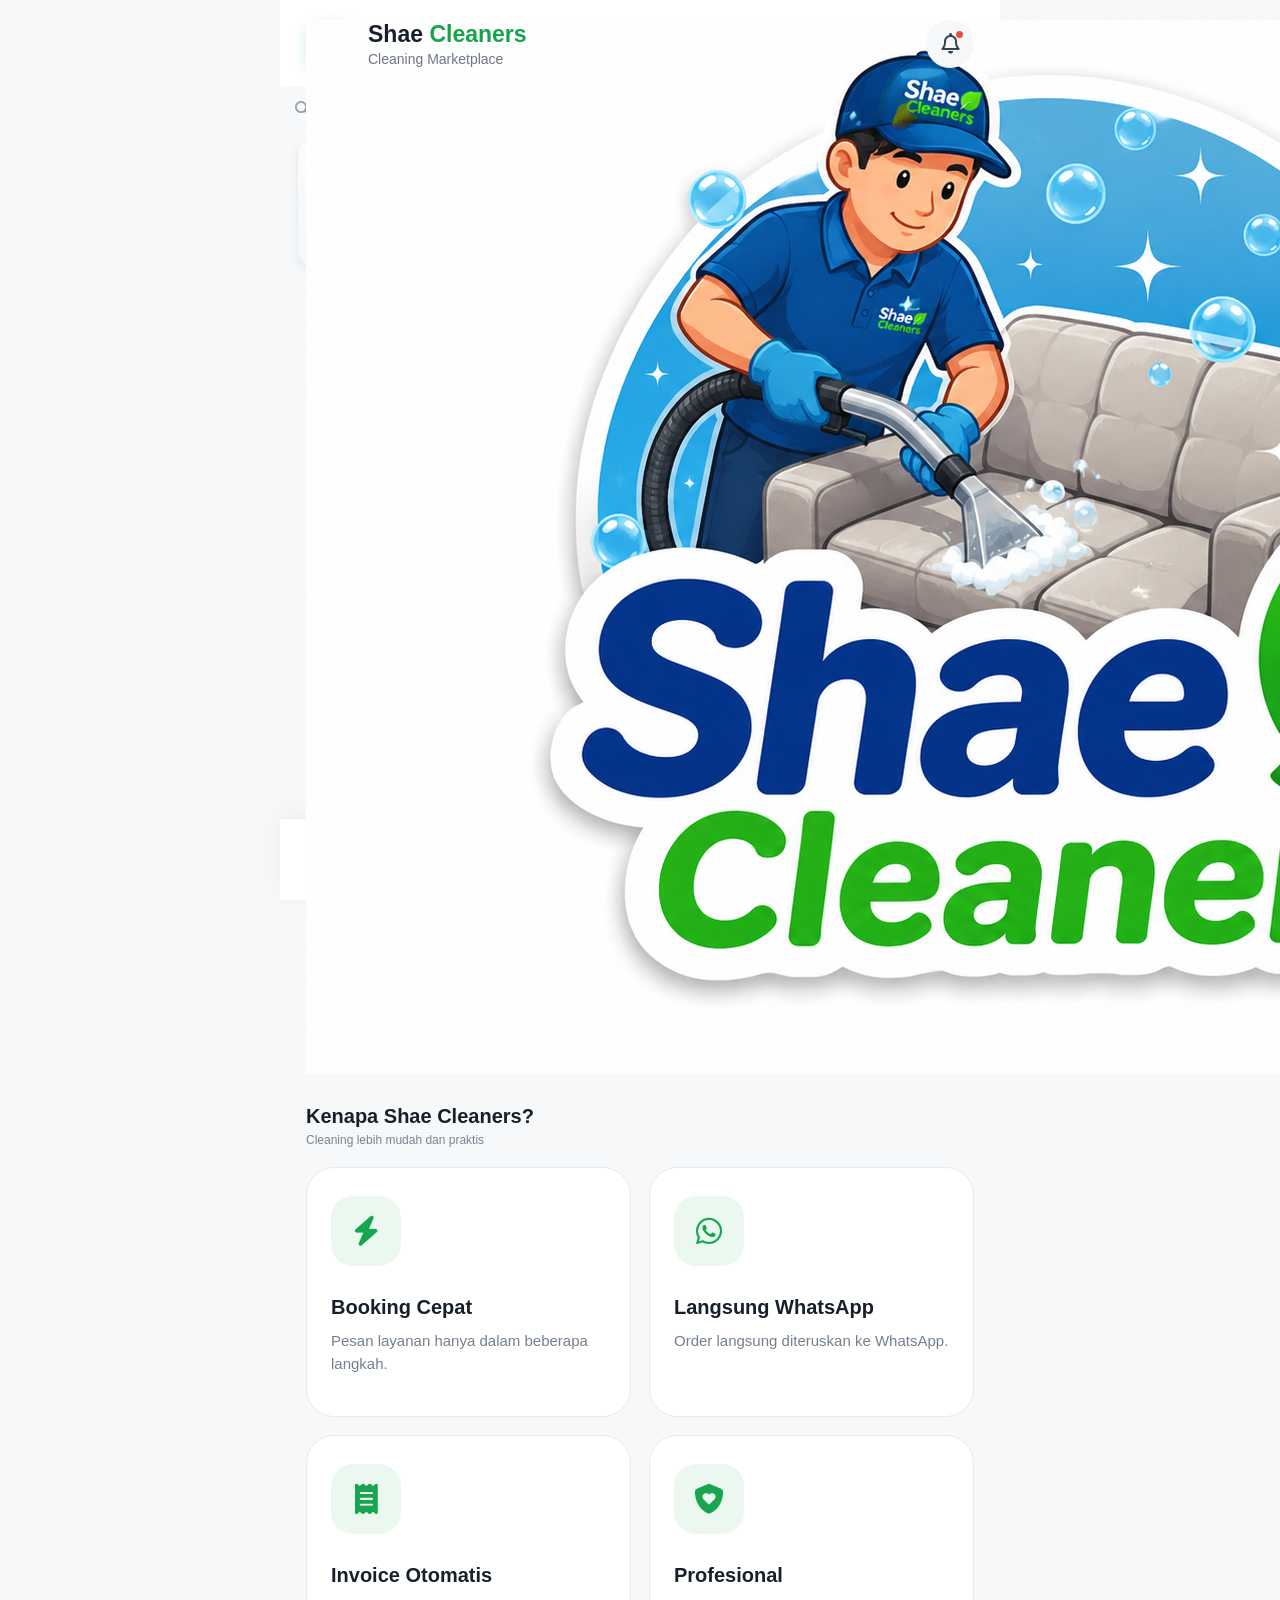
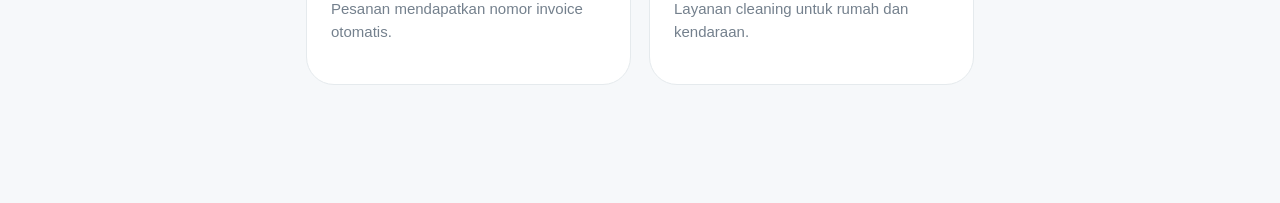
<file: index.html>
<!DOCTYPE html>
<html lang="id">
<head>
  <meta charset="UTF-8">
  <meta name="viewport" content="width=device-width, initial-scale=1.0, maximum-scale=1.0, user-scalable=no">
  <meta name="theme-color" content="#16a34a">
  <meta name="description" content="Shae Cleaners - Cleaning Marketplace">
  <title>Shae Cleaners</title>
  <link rel="manifest" href="manifest.json">
  <link rel="stylesheet" href="style.css">
  <link rel="stylesheet" href="https://cdnjs.cloudflare.com/ajax/libs/font-awesome/6.5.2/css/all.min.css">
</head>
<body>
  <div class="app">
    <header class="top-header">
      <div class="brand">
        <div class="brand-logo">
  <img src="assets/logo/logoshae.png" alt="Shae Cleaners" class="logo-img">
</div>
        <div>
          <h1>Shae <span>Cleaners</span></h1>
          <p>Cleaning Marketplace</p>
        </div>
      </div>
      <button class="icon-btn" onclick="showPage('notifikasi')" aria-label="Notifikasi">
        <i class="fa-regular fa-bell"></i><b></b>
      </button>
    </header>
    <main id="main">
      <section id="home" class="page active">
        <div class="search-box">
          <i class="fa-solid fa-magnifying-glass"></i>
          <input id="searchInput" type="search" placeholder="Cari layanan cleaning..." oninput="filterServices(this.value)">
        </div>
       <section class="hero-slider">
  <div class="hero-track">

    <div class="hero-slide">
      <img src="assets/banner1.png" alt="Promo Shae Cleaners">
    </div>

    <div class="hero-slide">
      <img src="assets/banner2.png" alt="Promo Cuci Sofa">
    </div>

    <div class="hero-slide">
      <img src="assets/banner3.png" alt="Promo Cuci Kasur">
    </div>

  </div>

  <button class="slider-btn prev" onclick="prevSlide()">‹</button>
  <button class="slider-btn next" onclick="nextSlide()">›</button>

  <div class="slider-dots">
    <span onclick="goSlide(0)" class="active"></span>
    <span onclick="goSlide(1)"></span>
    <span onclick="goSlide(2)"></span>
  </div>
</section>
        <div class="section-head">
          <div><h2>Kategori Layanan</h2><p>Pilih kebutuhan cleaning Anda</p></div>
          <button onclick="showPage('layanan')">Lihat Semua <i class="fa-solid fa-chevron-right"></i></button>
        </div>
        <div id="serviceGrid" class="service-grid"></div>

        <div class="section-head popular-head">
          <div><h2>Layanan Populer</h2><p>Paling sering dipesan pelanggan</p></div>
          <button onclick="showPage('layanan')">Semua <i class="fa-solid fa-chevron-right"></i></button>
        </div>
        <div id="popularList" class="popular-list"></div>

        <section class="why">
          <div class="section-title">
            <h2>Kenapa Shae Cleaners?</h2>
            <p>Cleaning lebih mudah dan praktis</p>
          </div>
          <div class="why-grid">
            <article><div class="why-icon"><i class="fa-solid fa-bolt"></i></div><h3>Booking Cepat</h3><p>Pesan layanan hanya dalam beberapa langkah.</p></article>
            <article><div class="why-icon"><i class="fa-brands fa-whatsapp"></i></div><h3>Langsung WhatsApp</h3><p>Order langsung diteruskan ke WhatsApp.</p></article>
            <article><div class="why-icon"><i class="fa-solid fa-receipt"></i></div><h3>Invoice Otomatis</h3><p>Pesanan mendapatkan nomor invoice otomatis.</p></article>
            <article><div class="why-icon"><i class="fa-solid fa-shield-heart"></i></div><h3>Profesional</h3><p>Layanan cleaning untuk rumah dan kendaraan.</p></article>
          </div>
        </section>
      </section>

      <section id="layanan" class="page">
        <div class="page-title"><h2>Semua Layanan</h2><p>Pilih layanan yang Anda butuhkan</p></div>
        <div id="allServices" class="service-list"></div>
      </section>

      <section id="pesanan" class="page">
        <div class="page-title"><h2>Pesanan Saya</h2><p>Riwayat booking Anda</p></div>
        <div id="ordersList"></div>
      </section>

      <section id="invoice" class="page">
        <div class="page-title"><h2>Invoice</h2><p>Invoice dan detail pembayaran</p></div>
        <div id="invoiceContent"></div>
      </section>

      <section id="akun" class="page">
        <div class="profile-card">
          <div class="profile-avatar"><i class="fa-solid fa-user"></i></div>
          <div><h2 id="profileName">Pelanggan</h2><p id="profilePhone">Belum login</p></div>
          <button class="edit-btn" onclick="editProfile()"><i class="fa-solid fa-pen"></i></button>
        </div>
        <div class="account-menu">
          <button onclick="showToast('Fitur alamat siap digunakan')"><i class="fa-solid fa-location-dot"></i><span>Alamat Saya</span><i class="fa-solid fa-chevron-right"></i></button>
          <button onclick="showToast('Fitur bantuan siap digunakan')"><i class="fa-regular fa-circle-question"></i><span>Bantuan</span><i class="fa-solid fa-chevron-right"></i></button>
          <button onclick="showToast('Pengaturan siap digunakan')"><i class="fa-solid fa-gear"></i><span>Pengaturan</span><i class="fa-solid fa-chevron-right"></i></button>
        </div>
      </section>

      <section id="notifikasi" class="page">
        <div class="page-title"><h2>Notifikasi</h2><p>Informasi terbaru untuk Anda</p></div>
        <div class="empty-card"><div>ðŸ””</div><h3>Belum ada notifikasi</h3><p>Notifikasi pesanan akan muncul di sini.</p></div>
      </section>
    </main>

    <nav class="bottom-nav">
      <button data-page="home" class="nav-item active" onclick="showPage('home')"><i class="fa-solid fa-house"></i><span>Home</span></button>
      <button data-page="layanan" class="nav-item" onclick="showPage('layanan')"><i class="fa-solid fa-layer-group"></i><span>Layanan</span></button>
      <button data-page="pesanan" class="nav-item order-nav" onclick="showPage('pesanan')"><div><i class="fa-solid fa-bag-shopping"></i></div><span>Pesanan</span></button>
      <button data-page="invoice" class="nav-item" onclick="showPage('invoice')"><i class="fa-solid fa-file-invoice"></i><span>Invoice</span></button>
      <button data-page="akun" class="nav-item" onclick="showPage('akun')"><i class="fa-regular fa-user"></i><span>Akun</span></button>
    </nav>
  </div>

  <div id="orderModal" class="modal hidden">
    <div class="sheet">
      <div class="sheet-head"><div><h2>Booking Cleaning</h2><p>Isi data dalam beberapa langkah</p></div><button onclick="closeOrder()"><i class="fa-solid fa-xmark"></i></button></div>
      <div class="progress"><span id="progressBar"></span></div>
      <div id="step1" class="order-step"></div>
      <div id="step2" class="order-step hidden"></div>
      <div id="step3" class="order-step hidden"></div>
      <div id="step4" class="order-step hidden"></div>
      <div class="step-actions">
        <button id="backBtn" class="secondary-btn" onclick="prevStep()">Kembali</button>
        <button id="nextBtn" class="primary-btn" onclick="nextStep()">Lanjut</button>
      </div>
    </div>
  </div>

  <div id="toast" class="toast"></div>
  <script src="app.js"></script>
</body>
</html>
</file>
<file: style.css>
*{box-sizing:border-box} 
:root{
--green:#16a34a;
--green2:#22c55e;
--dark:#17202a;
--muted:#7b8794;
--bg:#f6f8fa;
--line:#e8edf0}
html,body{margin:0;padding:0;background:var(--bg);
font-family:Arial,Helvetica,sans-serif;color:var(--dark)}
body{min-height:100vh}
.app{max-width:720px;
margin:auto;
background:var(--bg);min-height:100vh;
padding-bottom:88px}

.top-header{
  position:sticky;
  top:0;
  z-index:1000;
  background:#fff;
  padding:20px 26px 18px;
  display:flex;
  align-items:center;
  justify-content:space-between;
}
/* =========================================================
   SEARCH
========================================================= */
.search-box {
  position:sticky;
  height: 44px;
  width: 100%;
  display: flex;
  align-items: center;
  gap: 10px;
  padding: 0 14px;
  border-radius: 12px;
  background: #f6f8fa;
  border: 1px solid transparent;
  transition: 0.2s ease;
}
.search-box:focus-within {
  background: #fff;
  border-color: #cdebd7;
  box-shadow:
    0 0 0 3px rgba(22, 163, 74, 0.08);
}
.search-box i {
  color: #98a2b3;
  font-size: 15px;
}
.search-box input {
  flex: 1;
  width: 100%;
  border: 0;
  outline: 0;
  background: transparent;
  color: var(--text);
  font-size: 13px;
}
.search-box input::placeholder {
  color: #98a2b3;
}
@media(max-width:480px){

  .top-header{
    padding:16px 18px;
  }

  .search-box{
    top:80px;
    padding:10px 18px 14px;
  }

}
/* =========================
   HERO SLIDER
========================= */

.hero-slider {
  position: relative;
  margin: 10px 18px 16px;
  height: 125px;
  overflow: hidden;
  border-radius: 14px;
  background: #eee;
  box-shadow: 0 4px 12px rgba(0,0,0,.08);
}

.hero-track {
  display: flex;
  height: 100%;
  transition: transform .45s ease;
}

.hero-slide {
  min-width: 100%;
  height: 100%;
}

.hero-slide img {
  width: 100%;
  height: 100%;
  object-fit: cover;
  display: block;
}

/* Tombol */
.slider-btn {
  position: absolute;
  top: 50%;
  transform: translateY(-50%);
  width: 30px;
  height: 30px;
  border: 0;
  border-radius: 50%;
  background: rgba(255,255,255,.85);
  color: #16a34a;
  font-size: 22px;
  cursor: pointer;
  z-index: 3;
}

.slider-btn.prev {
  left: 8px;
}

.slider-btn.next {
  right: 8px;
}

/* Dots */
.slider-dots {
  position: absolute;
  bottom: 8px;
  left: 50%;
  transform: translateX(-50%);
  display: flex;
  gap: 6px;
  z-index: 3;
}

.slider-dots span {
  width: 7px;
  height: 7px;
  border-radius: 50%;
  background: rgba(255,255,255,.65);
  cursor: pointer;
}

.slider-dots span.active {
  width: 18px;
  border-radius: 10px;
  background: #16a34a;
}

@media (max-width:480px) {
  .hero-slider {
    height: 120px;
    margin-left: 18px;
    margin-right: 18px;
  }
}
.brand{display:flex;
align-items:center;gap:14px}
.brand-logo{width:48px;height:48px;
border-radius:15px;
background:linear-gradient(145deg,#0f9f48,#38d16b);
display:grid;place-items:center;color:#fff;
font-weight:900;font-size:18px;
box-shadow:0 5px 14px #16a34a35}
.brand h1{font-size:23px;margin:0 0 3px}
.brand h1 span{color:var(--green)}
.brand p{margin:0;color:#6e7782;font-size:14px}
.icon-btn{position:relative;
border:0;background:#f6f7f8;width:48px;height:48px;border-radius:50%;
font-size:21px;color:#344150}
.icon-btn b{position:absolute;width:7px;height:7px;border-radius:50%;background:#e74c3c;top:11px;right:11px}

/* HERO BANNER LEBIH KECIL */
.hero {
  margin: 12px 18px;
  border-radius: 14px;
  overflow: hidden;
}

.hero img {
  width: 100%;
  height: 150px;
  object-fit: cover;
  display: block;
}

/* Jika hero menggunakan background */
.hero-content {
  min-height: 150px;
  padding: 18px;
}

/* HP */
@media (max-width: 480px) {
  .hero {
    margin: 10px 18px;
  }

  .hero img {
    height: 125px;
  }

  .hero-content {
    min-height: 125px;
    padding: 15px;
  }
}
.primary-btn,.secondary-btn{border:0;border-radius:14px;padding:14px 20px;font-weight:800;font-size:15px;cursor:pointer}.hero .primary-btn{background:#fff;color:#19783e}
.primary-btn{background:var(--green);color:#fff}
.secondary-btn{background:#eef2f4;color:#637080}
.dots{text-align:center;margin:14px 0 28px}
.dots i{display:inline-block;width:10px;height:10px;border-radius:20px;background:#d0d7dc;margin:0 4px}
.dots i.on{width:30px;
background:var(--green)}

.section-head{display:flex;
justify-content:space-between;
align-items:end;
padding:0 27px 16px}
.section-head h2,
.section-title h2,
.page-title h2{margin:0;font-size:20px}
.section-head p,
.section-title p,
.page-title p{margin:5px 0 0;color:#7a8591;
font-size:12px}
.section-head button{border:0;background:none;color:#229b4e;
font-weight:700;font-size:11px}
.section-head button i{margin-left:5px}

.service-grid{margin:0 26px;background:#fff;border-radius:25px;padding:20px 10px;
display:grid;
grid-template-columns:repeat(4,1fr);
gap:22px 8px}

.service-item{border:0;
background:none;text-align:center;
cursor:pointer;color:#344150}
.service-icon{width:76px;height:76px;
border-radius:50%;
margin:auto auto 9px;
background:#eaf8ef;border:8px solid #f5fff8;
display:grid;place-items:center;font-size:37px}
.service-item strong{font-size:12px;display:block}
.popular-head{margin-top:32px}
.popular-list{display:grid;grid-template-columns:1fr 1fr;gap:14px;padding:0 26px}
.popular-card{background:#fff;border-radius:20px;overflow:hidden;border:1px solid var(--line)}
.popular-img{height:115px;background:linear-gradient(135deg,#e7f7ec,#bdebc9);display:grid;place-items:center;font-size:65px;position:relative}
.badge{position:absolute;top:10px;left:10px;background:#21a956;color:#fff;border-radius:16px;padding:6px 10px;font-size:11px;font-weight:800}.popular-info{padding:13px}
.popular-info h3{font-size:15px;margin:0 0 5px}
.popular-info p{font-size:12px;color:#7a8591;margin:0}
.why{padding:40px 26px 10px}
.section-title{padding:0 0 20px}
.why-grid{display:grid;grid-template-columns:1fr 1fr;gap:18px}
.why-grid article{background:#fff;border:1px solid #e5eaed;border-radius:28px;padding:28px 24px;min-height:250px}
.why-icon{width:70px;height:70px;border-radius:22px;background:#eaf8ef;display:grid;place-items:center;color:#18a550;font-size:30px;margin-bottom:30px}
.why-grid h3{font-size:20px;margin:0 0 10px}
.why-grid p{font-size:15px;color:#74808d;line-height:1.55;margin:0}
.bottom-nav{position:fixed;bottom:0;left:50%;transform:translateX(-50%);width:min(720px,100%);height:82px;background:#fff;border-top:1px solid #edf0f2;display:grid;grid-template-columns:repeat(5,1fr);z-index:20;box-shadow:0 -5px 22px #0000000b}
.nav-item{position:relative;border:0;background:none;color:#9aa5b1;display:flex;flex-direction:column;align-items:center;justify-content:center;gap:6px;font-weight:700;font-size:12px;cursor:pointer}
.nav-item i{font-size:25px}
.nav-item.active{color:#1d9c4d}
.nav-item.active:after{content:"";width:7px;height:7px;border-radius:50%;background:var(--green);position:absolute;bottom:8px}
.order-nav div{width:66px;height:66px;border-radius:50%;margin-top:-34px;background:var(--green);border:7px solid #fff;box-shadow:0 7px 25px #16a34a35;display:grid;place-items:center;color:#fff}
.order-nav div i{font-size:26px}
.order-nav span{margin-top:0}
.page{display:none;padding-bottom:20px}
.page.active{display:block}.page-title{padding:26px}
.service-list{padding:0 26px;display:grid;gap:12px}
.service-row{background:#fff;border:1px solid var(--line);border-radius:20px;padding:16px;display:flex;align-items:center;gap:15px}
.service-row .service-icon{margin:0;width:62px;height:62px;flex:none;font-size:30px}
.service-row h3{margin:0 0 4px;font-size:16px}
.service-row p{margin:0;color:#7b8794;font-size:13px}.service-row button{margin-left:auto;white-space:nowrap}.profile-card{margin:25px 26px 16px;background:#fff;border-radius:25px;padding:22px;display:flex;align-items:center;gap:15px}.profile-avatar{width:60px;height:60px;border-radius:50%;background:#eaf8ef;color:var(--green);display:grid;place-items:center;font-size:25px}.profile-card h2{margin:0 0 5px;font-size:19px}.profile-card p{margin:0;color:#7b8794;font-size:13px}.edit-btn{margin-left:auto;border:0;background:#f1f4f6;border-radius:12px;padding:11px;color:#66717d}.account-menu{margin:0 26px;background:#fff;border-radius:22px;overflow:hidden}
.account-menu button{width:100%;display:flex;align-items:center;gap:15px;border:0;border-bottom:1px solid var(--line);background:#fff;padding:19px;font-size:15px;color:#344150;text-align:left}
.account-menu button:last-child{border-bottom:0}
.account-menu button i:last-child{margin-left:auto;color:#a2acb7;font-size:13px}.empty-card{text-align:center;margin:20px 26px;background:#fff;border-radius:25px;padding:60px 20px;color:#7b8794}
.empty-card div{font-size:55px}.empty-card h3{color:#344150}
.modal{position:fixed;inset:0;background:#0008;z-index:50;display:flex;align-items:flex-end}
.modal.hidden{display:none}.sheet{background:#fff;width:min(720px,100%);margin:auto auto 0;border-radius:30px 30px 0 0;padding:20px 25px 24px;max-height:92vh;overflow:auto}
.sheet-head{display:flex;justify-content:space-between;align-items:start}
.sheet-head h2{margin:0;font-size:22px}
.sheet-head p{margin:5px 0;color:#7b8794;font-size:13px}.sheet-head button{border:0;background:#f1f3f5;border-radius:50%;width:38px;height:38px}.progress{height:6px;background:#e8edf0;border-radius:10px;margin:18px 0 24px;overflow:hidden}
.progress span{display:block;height:100%;width:25%;background:var(--green);border-radius:10px;transition:.25s}
.order-step h3{font-size:19px;margin:0 0 15px}
.choice-grid{display:grid;grid-template-columns:1fr 1fr;gap:12px}
.choice{border:1.5px solid #e1e6e9;background:#fff;border-radius:16px;padding:15px;text-align:left;cursor:pointer}
.choice.selected{border-color:var(--green);background:#effaf2}.choice strong{display:block}
.choice small{display:block;color:#7b8794;margin-top:5px}
.form-group{margin-bottom:14px}
.form-group label{display:block;font-weight:700;font-size:13px;margin-bottom:7px}
.form-group input,.form-group textarea,
.form-group select{width:100%;border:1px solid #dfe5e8;border-radius:14px;padding:14px;font:inherit;outline:0}
.form-group textarea{min-height:90px;resize:vertical}.summary{background:#f7f9fa;border-radius:18px;padding:16px}.summary-row{display:flex;justify-content:space-between;padding:7px 0;color:#687583}
.summary-row.total{border-top:1px dashed #d5dce0;margin-top:8px;padding-top:14px;font-weight:900;color:var(--dark);font-size:18px}
.step-actions{display:flex;gap:10px;margin-top:22px}
.step-actions button{flex:1}.hidden{display:none!important}
.toast{position:fixed;left:50%;bottom:95px;transform:translate(-50%,20px);background:#17202a;color:#fff;padding:12px 18px;border-radius:14px;font-size:13px;opacity:0;pointer-events:none;transition:.25s;z-index:100}.toast.show{opacity:1;transform:translate(-50%,0)}
.invoice-card{margin:0 26px;background:#fff;border-radius:24px;padding:22px;border:1px solid var(--line)}
.invoice-top{display:flex;justify-content:space-between;border-bottom:1px dashed #d8dfe3;padding-bottom:15px}
.invoice-top h3{margin:0}
.invoice-code{font-weight:800;color:var(--green)}
.invoice-line{display:flex;justify-content:space-between;padding:10px 0;color:#687583}.invoice-total{border-top:1px solid var(--line);padding-top:15px;display:flex;
justify-content:space-between;font-size:19px;font-weight:900}
.invoice-actions{display:flex;gap:10px;margin-top:15px}
.invoice-actions button{flex:1}
.status{display:inline-block;border-radius:15px;padding:6px 10px;
background:#eaf8ef;color:#1b9950;
font-size:11px;font-weight:800}
@media(max-width:480px)
{.top-header{padding:18px 18px}
.search-box{padding-left:18px;padding-right:18px}
.hero{margin:20px 18px 10px;
 padding:28px 28px;min-height:270px}
.hero h2{font-size:24px}
.hero-art{font-size:74px}
.service-grid{margin:0 18px}
.section-head{padding-left:19px;padding-right:19px}
.popular-list{padding:0 18px}
.why{padding-left:18px;padding-right:18px}
.why-grid{gap:12px}
.why-grid article{padding:20px;min-height:225px}
.why-icon{margin-bottom:22px;width:58px;height:58px}
.why-grid h3{font-size:17px}
.why-grid p{font-size:13px}
.page-title{padding:24px 19px}
.service-list{padding:0 18px}
.profile-card,.account-menu,.empty-card,
.invoice-card{margin-left:18px;margin-right:18px}
.service-icon{width:66px;height:66px}
.brand h1{font-size:20px}
.choice-grid{gap:9px}
.sheet{padding-left:18px;padding-right:18px}}

.service-icon img{
  width:42px;
  height:42px;
  object-fit:contain;
  display:block;
}

.popular-img img{
  width:100%;
  height:100%;
  object-fit:contain;
  display:block;
}
</file>
